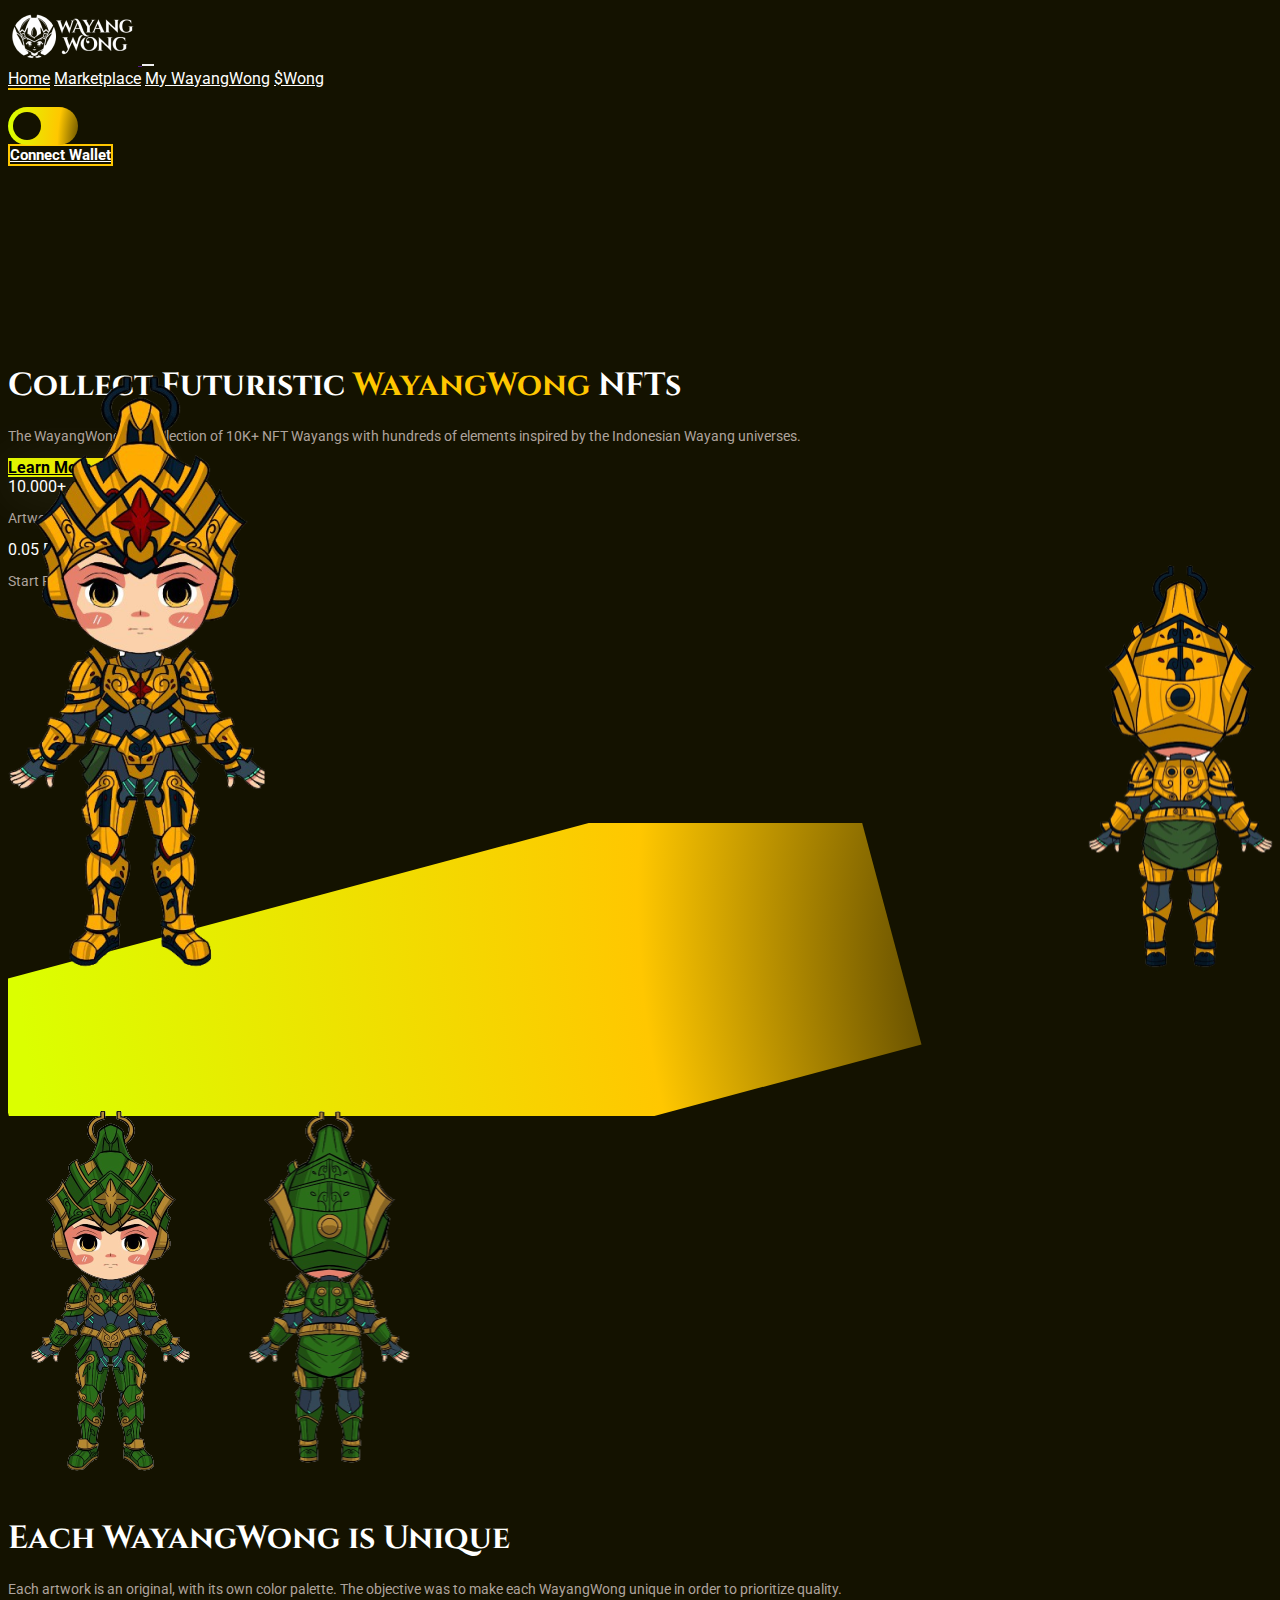
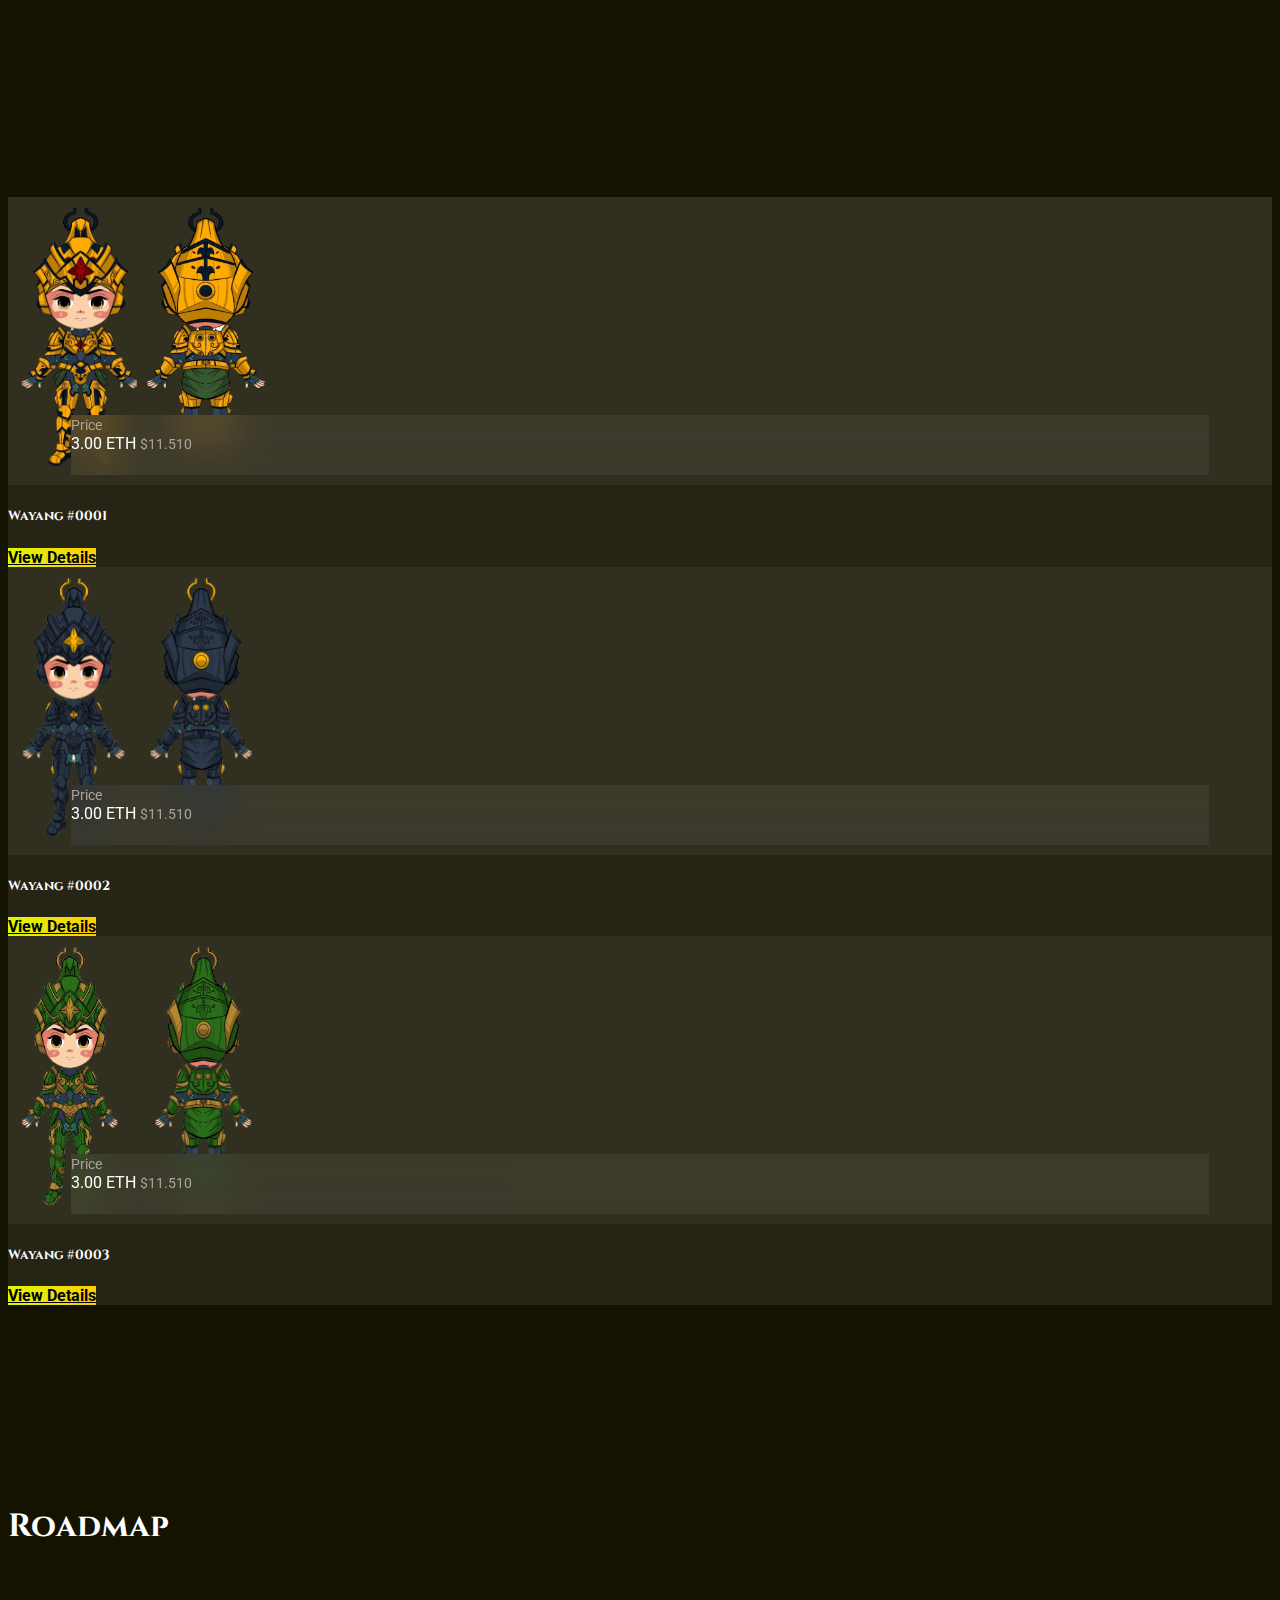
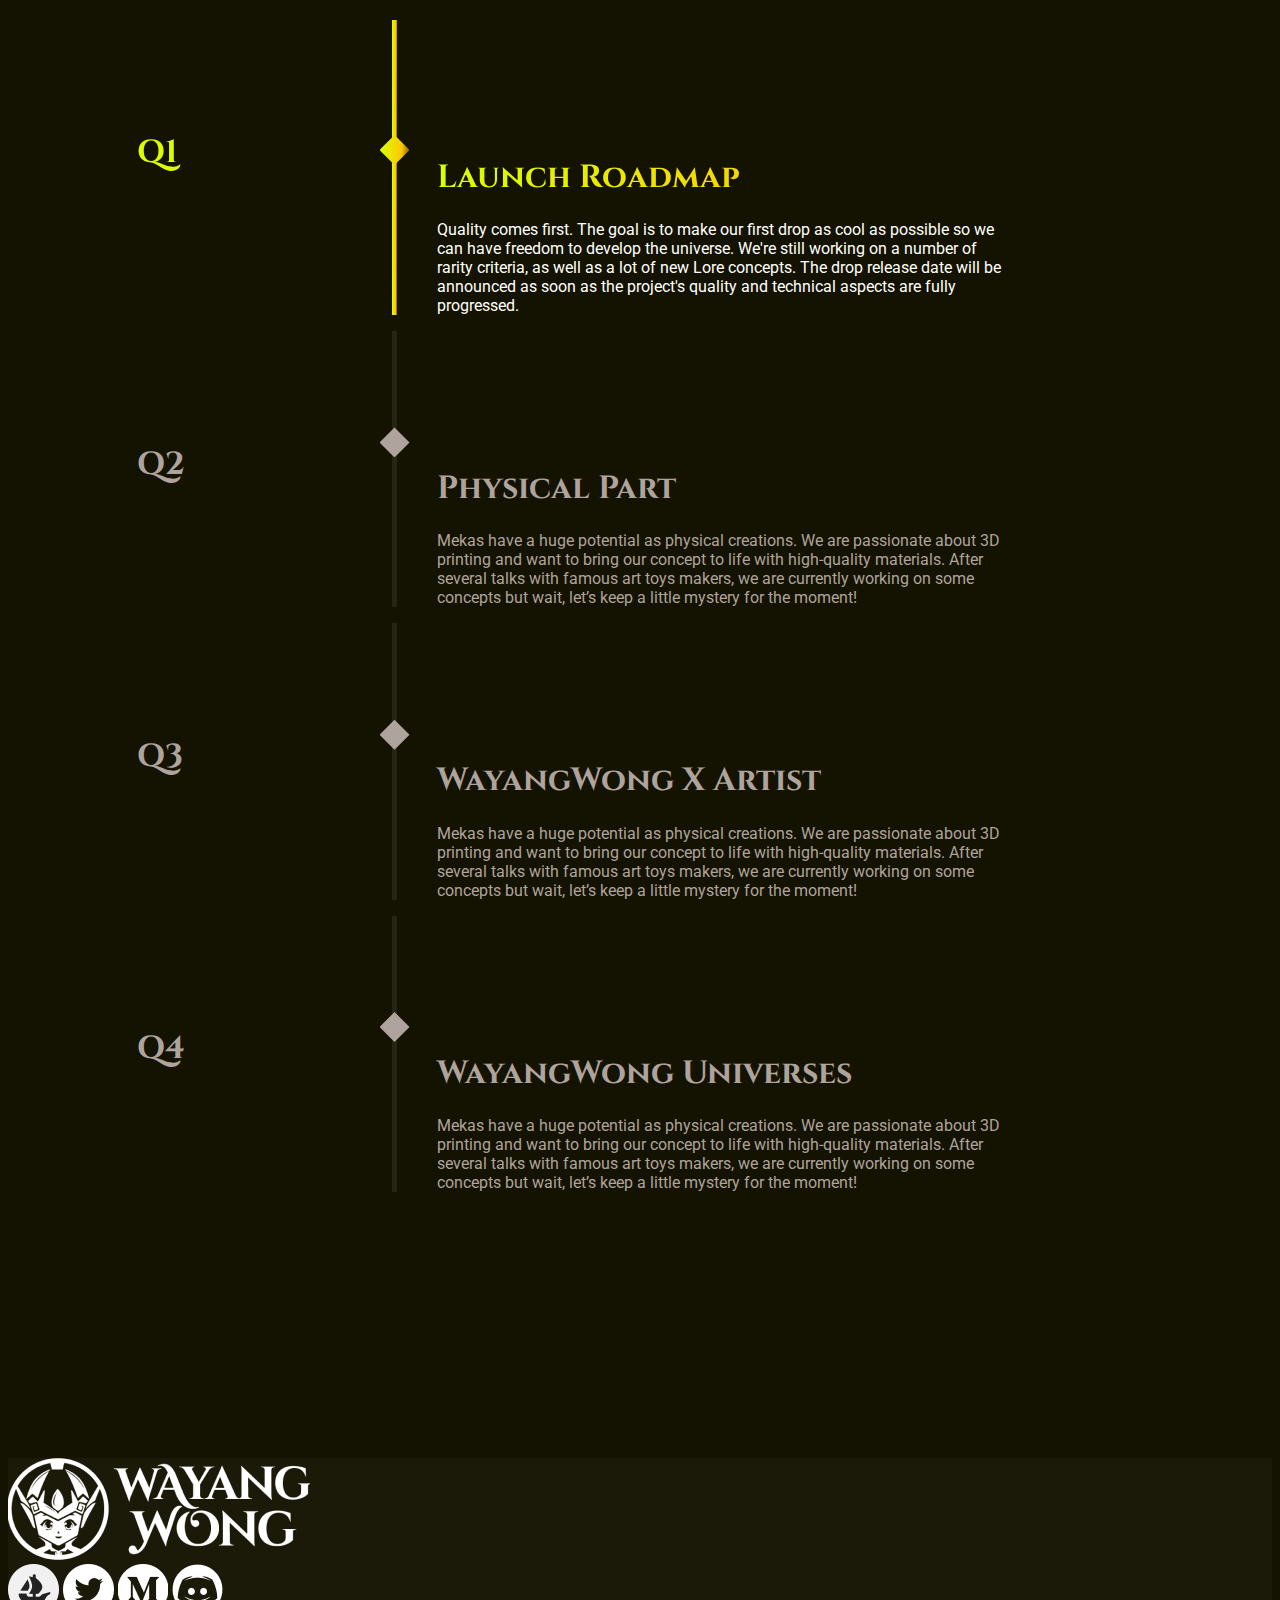
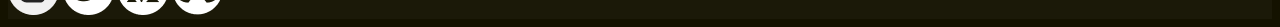
<file: index.html>
<!doctype html>
<html lang="en">
  <head>
    <!-- Required meta tags -->
    <meta charset="utf-8">
    <meta name="viewport" content="width=device-width, initial-scale=1">

    <!-- Bootstrap CSS -->
    <link href="https://cdn.jsdelivr.net/npm/bootstrap@5.1.3/dist/css/bootstrap.min.css" rel="stylesheet" integrity="sha384-1BmE4kWBq78iYhFldvKuhfTAU6auU8tT94WrHftjDbrCEXSU1oBoqyl2QvZ6jIW3" crossorigin="anonymous">

    <!-- JQuery -->
    <script src="https://code.jquery.com/jquery-3.6.0.js" integrity="sha256-H+K7U5CnXl1h5ywQfKtSj8PCmoN9aaq30gDh27Xc0jk=" crossorigin="anonymous"></script>

    <!-- Fonts Cinzel -->
    <link rel="preconnect" href="https://fonts.googleapis.com">
    <link rel="preconnect" href="https://fonts.gstatic.com" crossorigin>
    <link href="https://fonts.googleapis.com/css2?family=Cinzel:wght@400;500;600;700&family=Roboto:wght@300;400;500;700&display=swap" rel="stylesheet">

    <!-- Font awesome -->
    <link rel="stylesheet" href="https://pro.fontawesome.com/releases/v5.10.0/css/all.css" integrity="sha384-AYmEC3Yw5cVb3ZcuHtOA93w35dYTsvhLPVnYs9eStHfGJvOvKxVfELGroGkvsg+p" crossorigin="anonymous"/>


    <!-- My CSS -->
    <link rel="stylesheet" type="text/css" href="css/style.css">

    <title>Wayangwong</title>
  </head>
  <body>

    <!-- Navbar -->
    <nav class="navbar navbar-expand-lg fixed-top">
      <div class="container">
        <a class="navbar-brand" href="">
          <img src="img/logo.png" alt="logo" class="logo-navbar">
        </a>
        <button class="navbar-toggler" type="button" data-bs-toggle="collapse" data-bs-target="#navbarNavAltMarkup" aria-controls="navbarNavAltMarkup" aria-expanded="false" aria-label="Toggle navigation">
          <i class="fa fa-bars"></i>
        </button>
        <div class="collapse navbar-collapse" id="navbarNavAltMarkup">
          <div class="navbar-nav px-lg-4 px-3 me-auto">
            <a class="nav-link mx-lg-3 active" href="index.html">Home</a>
            <a class="nav-link mx-lg-3" href="marketplace.html">Marketplace</a>
            <a class="nav-link mx-lg-3" href="#"><span class="d-xl-inline d-lg-none d-inline">My </span>WayangWong</a>
            <a class="nav-link mx-lg-3" href="">$Wong</a>
          </div>
          <div class="d-flex flex-lg-row flex-column p-3 align-items-lg-center">
            <input type="checkbox" id="switch">
            <label for="switch" id="label-switch"></label>
            <a class="btn btn-navbar ms-lg-5 ms-0 my-4" href="#">Connect Wallet</a>
          </div>
        </div>
      </div>
    </nav>
    <!-- End Navbar -->

    <!-- Header -->
    <div class="container text-theme" style="margin-top: 200px;">
      <div class="row">
        <div class="col-lg-7 col-md-8 col-12">
          <h1 class="display-4 font-cinzel fw-bold">Collect Futuristic <span class="text-custom">WayangWong</span> NFTs</h1>
          <p class="description">The WayangWong is a collection of 10K+ NFT Wayangs with hundreds of elements inspired by the Indonesian Wayang universes.</p>
          <div class="my-5">
            <a class="btn btn-custom shadow-custom py-3 px-4" href="">Learn More About Us <i class="fas fa-long-arrow-alt-right ms-3"></i></a>
            <!-- <a class="btn btn-navbar my-4 d-lg-inline-block d-xl-none d-none py-3 px-4 ms-3" href="">Connect Wallet</a> -->
          </div>
          <div class="row">
            <div class="col-3">
              <span class="text-theme fw-bold fs-4">10.000+</span>
              <p class="description">Artwork</p>
            </div>
            <div class="col-4">
              <span class="text-theme fw-bold fs-4">0.05 ETH</span>
              <p class="description">Start From</p>
            </div>
          </div>
        </div>
        <div class="col-lg-5 d-lg-block d-none position-relative">
          <img src="img/wayang-faceup-yellow.png" class="img-header img-fluid img-faceup">
          <img src="img/wayang-facedown-yellow.png" class="img-header img-fluid img-facedown">
          <div class="bg-canvas">
            <div class="bg-linear"></div>
          </div>
        </div>
      </div>
    </div>
    <!-- End Header -->

    <!-- Section -->
    <div class="container text-theme" style="margin-top: 200px;">
      <div class="row align-items-center">
        <div class="col-lg-6 text-center">
          <img src="img/wayang-faceup-green.png" class="img-section">
          <img src="img/wayang-facedown-green.png" class="img-section">
        </div>
        <div class="col-lg-6 my-lg-0 my-5">
          <h1 class="display-4 font-cinzel fw-bold">Each WayangWong is Unique</h1>
          <p class="description">Each artwork is an original, with its own color palette. The objective was to make each WayangWong unique in order to prioritize quality.</p>
        </div>
      </div>
    </div>
    <!-- End Section -->

    <!-- Card -->
    <div class="container text-theme" style="margin-top: 200px">
      <div class="row">
        <div class="col-xl-4 col-md-6 col-12 my-xl-0 my-3">
          <div class="card p-4">
            <div class="card-image text-center">
              <img src="img/wayang-faceup-yellow.png" class="img-fluid">
              <img src="img/wayang-facedown-yellow.png" class="img-fluid">
              <div class="card-desc text-start py-2 px-3">
                <span class="description">Price</span><br/>
                <span class="fw-bold">3.00 ETH</span>&nbsp;<span class="description ms-2">$11.510</span>
              </div>
            </div>
            <h5 class="fs-4 font-cinzel my-3">Wayang #0001</h5>
            <a href="#" class="btn btn-custom w-100 py-3">View Details <i class="fas fa-long-arrow-alt-right ms-3"></i></a>
          </div>
        </div>
        <div class="col-xl-4 col-md-6 col-12 my-xl-0 my-3">
          <div class="card p-4">
            <div class="card-image text-center">
              <img src="img/wayang-faceup-blue.png" class="img-fluid">
              <img src="img/wayang-facedown-blue.png" class="img-fluid">
              <div class="card-desc text-start py-2 px-3">
                <span class="description">Price</span><br/>
                <span class="fw-bold">3.00 ETH</span>&nbsp;<span class="description ms-2">$11.510</span>
              </div>
            </div>
            <h5 class="fs-4 font-cinzel my-3">Wayang #0002</h5>
            <a href="#" class="btn btn-custom w-100 py-3">View Details <i class="fas fa-long-arrow-alt-right ms-3"></i></a>
          </div>
        </div>
        <div class="col-xl-4 col-md-6 col-12 my-xl-0 my-3">
          <div class="card p-4">
            <div class="card-image text-center">
              <img src="img/wayang-faceup-green.png" class="img-fluid">
              <img src="img/wayang-facedown-green.png" class="img-fluid">
              <div class="card-desc text-start py-2 px-3">
                <span class="description">Price</span><br/>
                <span class="fw-bold">3.00 ETH</span>&nbsp;<span class="description ms-2">$11.510</span>
              </div>
            </div>
            <h5 class="fs-4 font-cinzel my-3">Wayang #0003</h5>
            <a href="#" class="btn btn-custom w-100 py-3">View Details <i class="fas fa-long-arrow-alt-right ms-3"></i></a>
          </div>
        </div>
      </div>
    </div>
    <!-- End Card -->

    <!-- Roadmap -->
    <section class="timeline container" style="margin-top: 200px;">
      <div class="text-center">
        <h1 class="display-4 font-cinzel text-theme fw-bold">Roadmap</h1>
      </div>
      <ul>
        <li class="in-view">
          <div class="timeline-desc">
            <h1 class="display-5 font-cinzel timeline-title fw-bold">Q1</h1>
            <h1 class="display-5 font-cinzel mb-3 fw-bold">Launch Roadmap</h1>
            <p>Quality comes first. The goal is to make our first drop as cool as possible so we can have freedom to develop the universe. We're still working on a number of rarity criteria, as well as a lot of new Lore concepts. The drop release date will be announced as soon as the project's quality and technical aspects are fully progressed.</p>
          </div>
        </li>
        <li>
          <div class="timeline-desc">
            <h1 class="display-5 font-cinzel timeline-title fw-bold">Q2</h1>
            <h1 class="display-5 font-cinzel mb-3 fw-bold">Physical Part</h1>
            <p>Mekas have a huge potential as physical creations. We are passionate about 3D printing and want to bring our concept to life with high-quality materials. After several talks with famous art toys makers, we are currently working on some concepts but wait, let’s keep a little mystery for the moment!</p>
          </div>
        </li>
        <li>
          <div class="timeline-desc">
            <h1 class="display-5 font-cinzel timeline-title fw-bold">Q3</h1>
            <h1 class="display-5 font-cinzel mb-3 fw-bold">WayangWong X Artist</h1>
            <p>Mekas have a huge potential as physical creations. We are passionate about 3D printing and want to bring our concept to life with high-quality materials. After several talks with famous art toys makers, we are currently working on some concepts but wait, let’s keep a little mystery for the moment!</p>
          </div>
        </li>
        <li>
          <div class="timeline-desc">
            <h1 class="display-5 font-cinzel timeline-title fw-bold">Q4</h1>
            <h1 class="display-5 font-cinzel mb-3 fw-bold">WayangWong Universes</h1>
            <p>Mekas have a huge potential as physical creations. We are passionate about 3D printing and want to bring our concept to life with high-quality materials. After several talks with famous art toys makers, we are currently working on some concepts but wait, let’s keep a little mystery for the moment!</p>
          </div>
        </li>
      </ul>
    </section>

    <!-- End Roadmap -->

    <!-- Footer -->
    <div class="footer p-5" style="margin-top: 200px;">
      <div class="container">
        <div class="row align-items-center">
          <div class="col-lg-6 text-center">
            <img src="img/logo-footer.png" alt="logo" class="img-fluid logo-footer">
          </div>
          <div class="col-lg-6">
            <div class="d-flex justify-content-center mt-lg-0 mt-5" id="icon">
              <img src="img/ship-light.png" class="me-4 img-fluid ship">
              <img src="img/twitter-light.png" class="me-4 img-fluid twitter">
              <img src="img/medium-light.png" class="me-4 img-fluid medium">
              <img src="img/discord-light.png" class="me-4 img-fluid discord">
            </div>
          </div>
        </div>
      </div>
    </div>
    <!-- End Footer -->

    <!-- Option 1: Bootstrap Bundle with Popper -->
    <script src="https://cdn.jsdelivr.net/npm/bootstrap@5.1.3/dist/js/bootstrap.bundle.min.js" integrity="sha384-ka7Sk0Gln4gmtz2MlQnikT1wXgYsOg+OMhuP+IlRH9sENBO0LRn5q+8nbTov4+1p" crossorigin="anonymous"></script>

    <!-- My Js -->
    <script type="text/javascript" src="js/script.js"></script>

  </body>
</html>
</file>
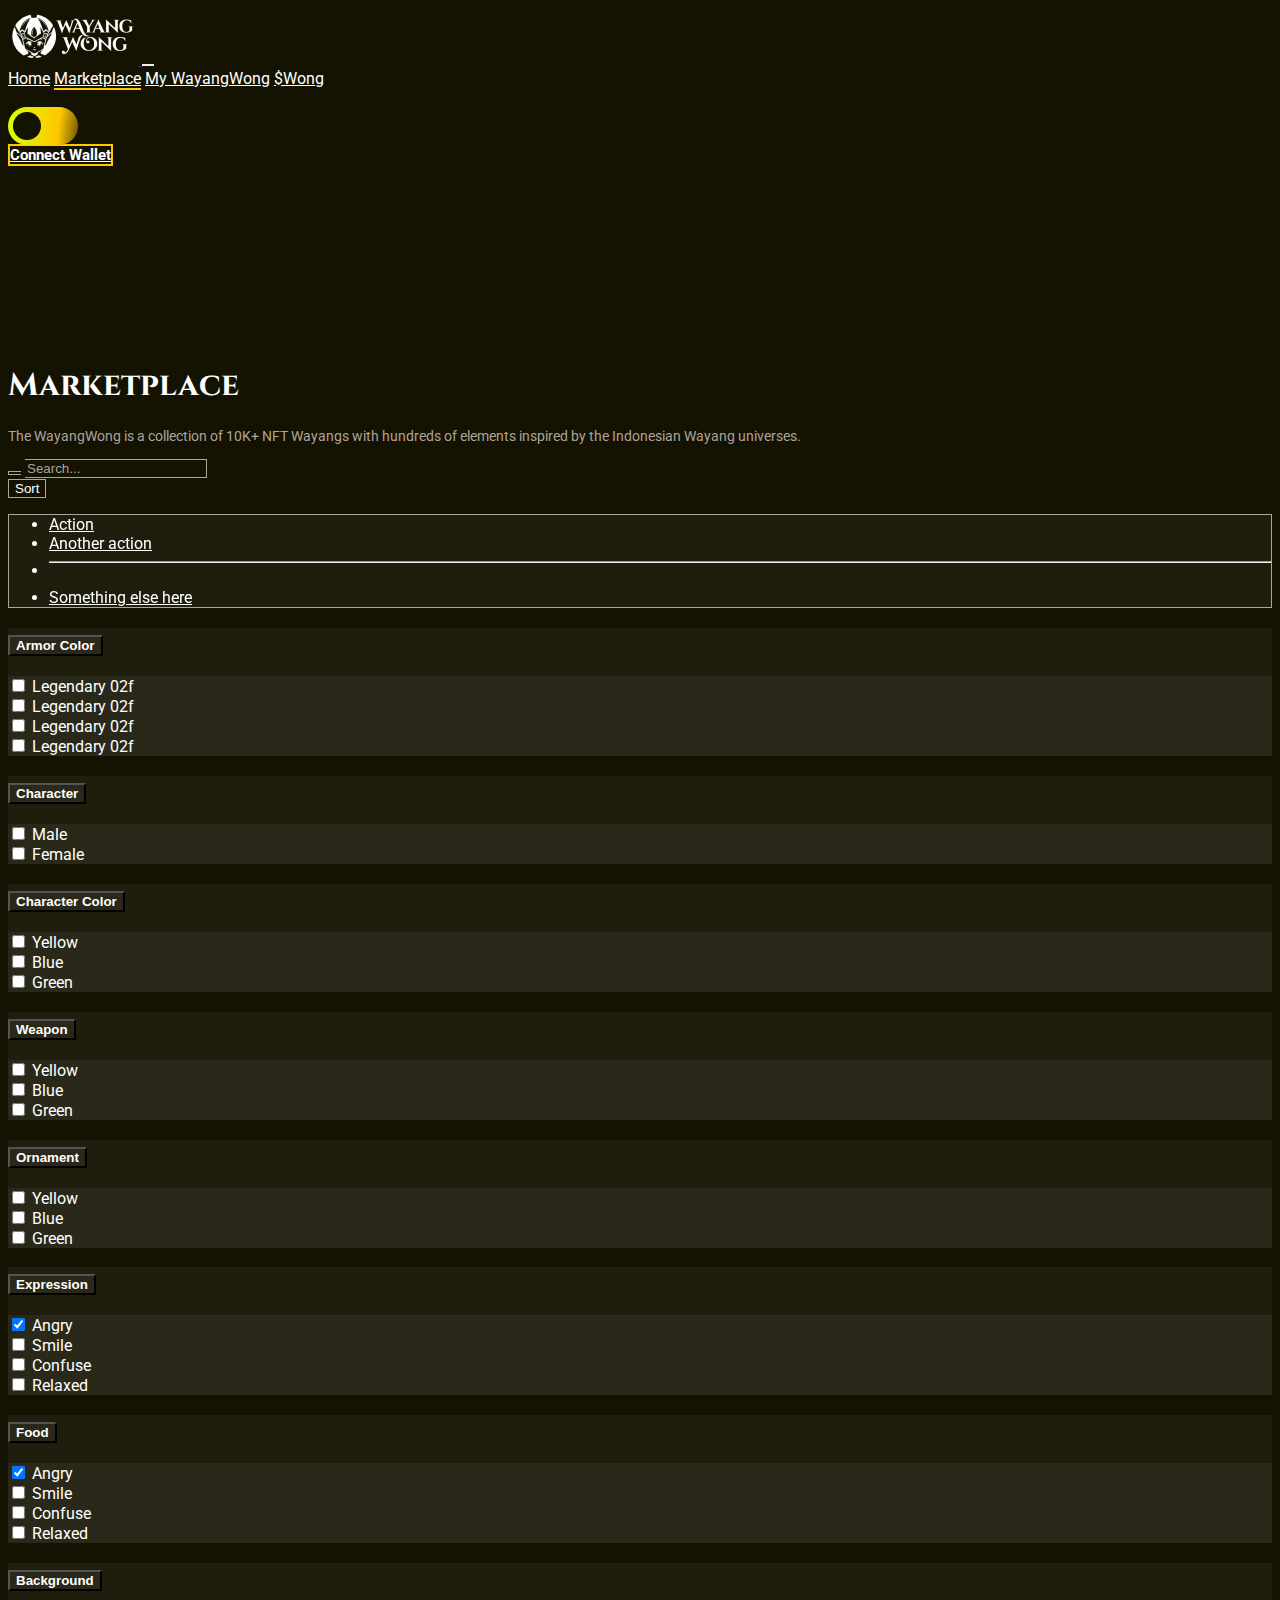
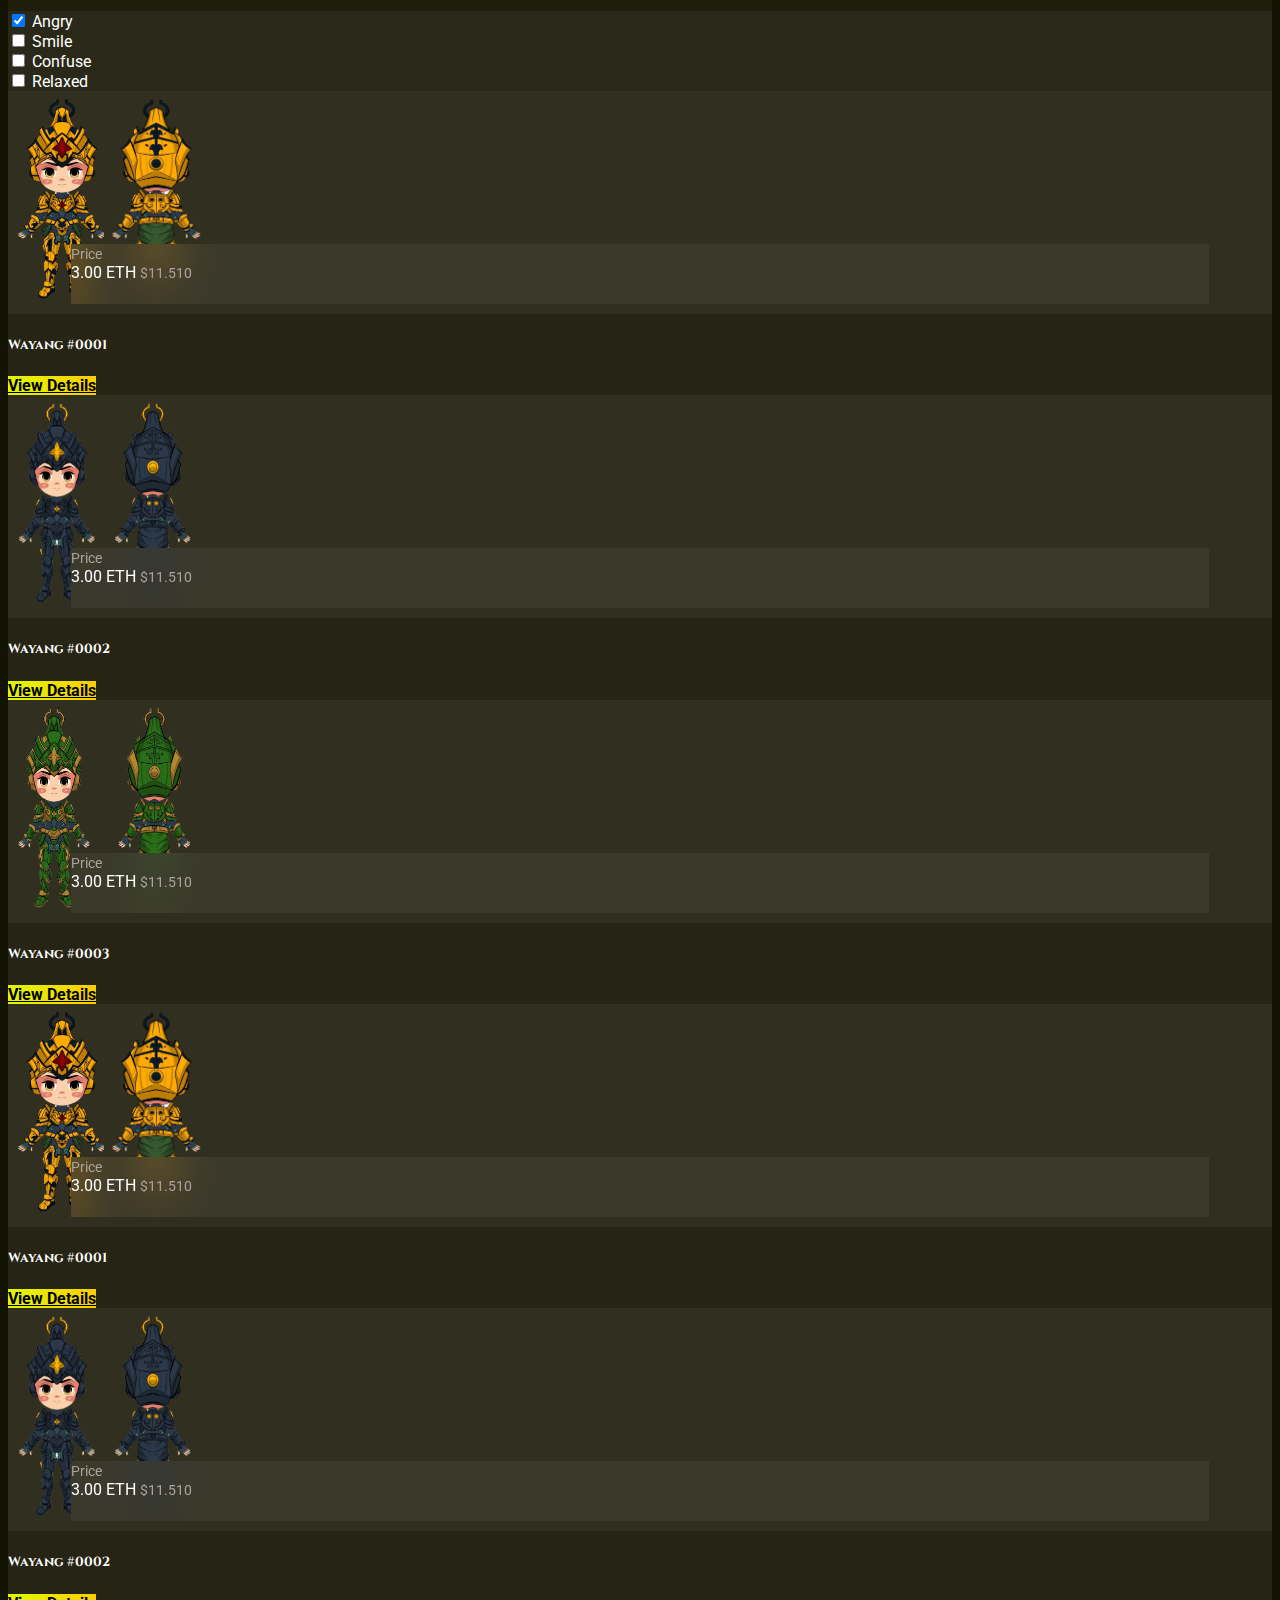
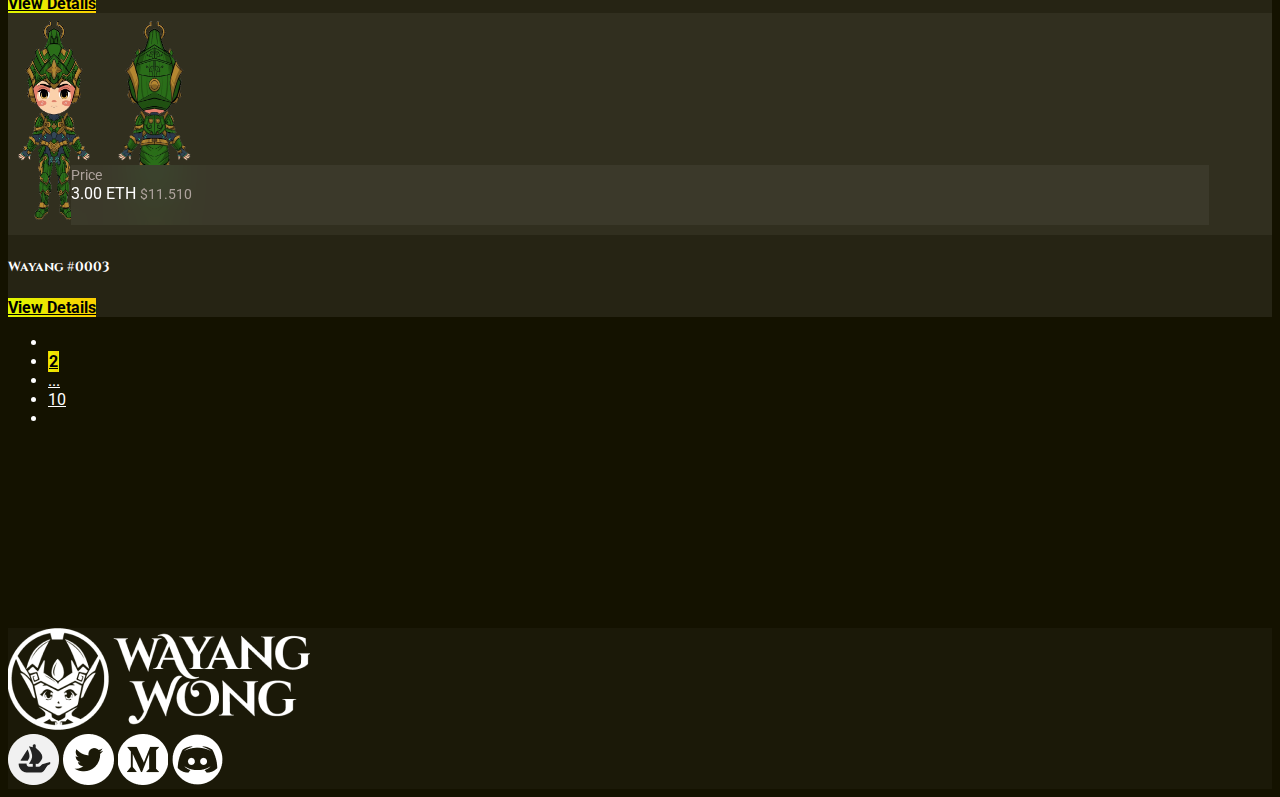
<file: marketplace.html>
<!doctype html>
<html lang="en">
  <head>
    <!-- Required meta tags -->
    <meta charset="utf-8">
    <meta name="viewport" content="width=device-width, initial-scale=1">

    <!-- Bootstrap CSS -->
    <link href="https://cdn.jsdelivr.net/npm/bootstrap@5.1.3/dist/css/bootstrap.min.css" rel="stylesheet" integrity="sha384-1BmE4kWBq78iYhFldvKuhfTAU6auU8tT94WrHftjDbrCEXSU1oBoqyl2QvZ6jIW3" crossorigin="anonymous">

    <!-- JQuery -->
    <script src="https://code.jquery.com/jquery-3.6.0.js" integrity="sha256-H+K7U5CnXl1h5ywQfKtSj8PCmoN9aaq30gDh27Xc0jk=" crossorigin="anonymous"></script>

    <!-- Fonts Cinzel -->
    <link rel="preconnect" href="https://fonts.googleapis.com">
    <link rel="preconnect" href="https://fonts.gstatic.com" crossorigin>
    <link href="https://fonts.googleapis.com/css2?family=Cinzel:wght@400;500;600;700&family=Roboto:wght@300;400;500;700&display=swap" rel="stylesheet">

    <!-- Font awesome -->
    <link rel="stylesheet" href="https://pro.fontawesome.com/releases/v5.10.0/css/all.css" integrity="sha384-AYmEC3Yw5cVb3ZcuHtOA93w35dYTsvhLPVnYs9eStHfGJvOvKxVfELGroGkvsg+p" crossorigin="anonymous"/>


    <!-- My CSS -->
    <link rel="stylesheet" type="text/css" href="css/style.css">

    <title>Wayangwong</title>
  </head>
  <body>

    <!-- Navbar -->
    <nav class="navbar navbar-expand-lg fixed-top">
      <div class="container">
        <a class="navbar-brand" href="">
          <img src="img/logo.png" alt="logo" class="logo-navbar">
        </a>
        <button class="navbar-toggler" type="button" data-bs-toggle="collapse" data-bs-target="#navbarNavAltMarkup" aria-controls="navbarNavAltMarkup" aria-expanded="false" aria-label="Toggle navigation">
          <i class="fa fa-bars"></i>
        </button>
        <div class="collapse navbar-collapse" id="navbarNavAltMarkup">
          <div class="navbar-nav px-lg-4 px-3 me-auto">
            <a class="nav-link mx-lg-3" href="index.html">Home</a>
            <a class="nav-link mx-lg-3 active" href="marketplace.html">Marketplace</a>
            <a class="nav-link mx-lg-3" href="#"><span class="d-xl-inline d-lg-none d-inline">My </span>WayangWong</a>
            <a class="nav-link mx-lg-3" href="#">$Wong</a>
          </div>
          <div class="d-flex flex-lg-row flex-column p-3 align-items-lg-center">
            <input type="checkbox" id="switch">
            <label for="switch" id="label-switch"></label>
            <a class="btn btn-navbar ms-lg-5 ms-0 my-4" href="#">Connect Wallet</a>
          </div>
        </div>
      </div>
    </nav>
    <!-- End Navbar -->

    <!-- Header -->
    <div class="container text-theme" style="margin-top: 200px;">
      <div class="row">
        <div class="col-lg-7 col-md-8 col-12">
          <h1 class="display-4 font-cinzel fw-bold">Marketplace</h1>
          <p class="description">The WayangWong is a collection of 10K+ NFT Wayangs with hundreds of elements inspired by the Indonesian Wayang universes.</p>
        </div>
      </div>
    </div>
    <!-- End Header -->

    <!-- Card -->
    <div id="card-marketplace" class="container text-theme my-5 py-5">
      <div class="row">
        <div class="d-flex">
          <div class="justify-content-end input-group mb-3" id="search">
            <button class="py-2 px-3" type="submit"><i class="fas fa-search"></i></button>
            <input type="text" class="form-control" placeholder="Search..." style="max-width: 200px;">
          </div>
          <div class="dropdown" id="sort">
            <button class="btn py-2 px-3 ms-3 dropdown-toggle" type="button" id="dropdownMenuButton1" data-bs-toggle="dropdown">
              Sort
            </button>
            <ul class="dropdown-menu" aria-labelledby="dropdownMenuButton1">
              <li><a class="dropdown-item" href="#">Action</a></li>
              <li><a class="dropdown-item" href="#">Another action</a></li>
              <li><hr class="dropdown-divider"></li>
              <li><a class="dropdown-item" href="#">Something else here</a></li>
            </ul>
          </div>
        </div>
        <!-- Accordion -->
        <div class="col-xl-3 mb-xl-0 mb-4">
          <div class="accordion" id="filter">
            <div class="accordion-item">
              <h2 class="accordion-header" id="panelsStayOpen-headingOne">
                <button class="accordion-button" type="button" data-bs-toggle="collapse" data-bs-target="#panelsStayOpen-collapseOne" aria-expanded="true" aria-controls="panelsStayOpen-collapseOne">
                  Armor Color
                </button>
              </h2>
              <div id="panelsStayOpen-collapseOne" class="accordion-collapse collapse show" aria-labelledby="panelsStayOpen-headingOne">
                <div class="accordion-body">
                  <div class="form-check mb-2">
                    <input class="form-check-input" type="checkbox" value="">
                    <label class="form-check-label ms-2">
                      Legendary 02f
                    </label>
                  </div>
                  <div class="form-check mb-2">
                    <input class="form-check-input" type="checkbox" value="">
                    <label class="form-check-label ms-2" for="flexCheckChecked">
                      Legendary 02f
                    </label>
                  </div>
                  <div class="form-check mb-2">
                    <input class="form-check-input" type="checkbox" value="">
                    <label class="form-check-label ms-2">
                      Legendary 02f
                    </label>
                  </div>
                  <div class="form-check mb-2">
                    <input class="form-check-input" type="checkbox" value="">
                    <label class="form-check-label ms-2" for="flexCheckChecked">
                      Legendary 02f
                    </label>
                  </div>
                </div>
              </div>
            </div>
            <div class="accordion-item">
              <h2 class="accordion-header" id="panelsStayOpen-headingTwo">
                <button class="accordion-button" type="button" data-bs-toggle="collapse" data-bs-target="#panelsStayOpen-collapseTwo" aria-expanded="false" aria-controls="panelsStayOpen-collapseTwo">
                  Character
                </button>
              </h2>
              <div id="panelsStayOpen-collapseTwo" class="accordion-collapse collapse show" aria-labelledby="panelsStayOpen-headingTwo">
                <div class="accordion-body">
                  <div class="form-check mb-2">
                    <input class="form-check-input" type="checkbox" value="">
                    <label class="form-check-label ms-2">
                      Male
                    </label>
                  </div>
                  <div class="form-check mb-2">
                    <input class="form-check-input" type="checkbox" value="">
                    <label class="form-check-label ms-2" for="flexCheckChecked">
                      Female
                    </label>
                  </div>
                </div>
              </div>
            </div>
            <div class="accordion-item">
              <h2 class="accordion-header" id="panelsStayOpen-headingThree">
                <button class="accordion-button collapsed" type="button" data-bs-toggle="collapse" data-bs-target="#panelsStayOpen-collapseThree" aria-expanded="false" aria-controls="panelsStayOpen-collapseThree">
                  Character Color
                </button>
              </h2>
              <div id="panelsStayOpen-collapseThree" class="accordion-collapse collapse" aria-labelledby="panelsStayOpen-headingThree">
                <div class="accordion-body">
                  <div class="form-check mb-2">
                    <input class="form-check-input" type="checkbox" value="">
                    <label class="form-check-label ms-2">
                      Yellow
                    </label>
                  </div>
                  <div class="form-check mb-2">
                    <input class="form-check-input" type="checkbox" value="">
                    <label class="form-check-label ms-2" for="flexCheckChecked">
                      Blue
                    </label>
                  </div>
                  <div class="form-check mb-2">
                    <input class="form-check-input" type="checkbox" value="">
                    <label class="form-check-label ms-2" for="flexCheckChecked">
                      Green
                    </label>
                  </div>
                </div>
              </div>
            </div>
            <div class="accordion-item">
              <h2 class="accordion-header" id="panelsStayOpen-headingFour">
                <button class="accordion-button collapsed" type="button" data-bs-toggle="collapse" data-bs-target="#panelsStayOpen-collapseFour" aria-expanded="false" aria-controls="panelsStayOpen-collapseFour">
                  Weapon
                </button>
              </h2>
              <div id="panelsStayOpen-collapseFour" class="accordion-collapse collapse" aria-labelledby="panelsStayOpen-headingFour">
                <div class="accordion-body">
                  <div class="form-check mb-2">
                    <input class="form-check-input" type="checkbox" value="">
                    <label class="form-check-label ms-2">
                      Yellow
                    </label>
                  </div>
                  <div class="form-check mb-2">
                    <input class="form-check-input" type="checkbox" value="">
                    <label class="form-check-label ms-2" for="flexCheckChecked">
                      Blue
                    </label>
                  </div>
                  <div class="form-check mb-2">
                    <input class="form-check-input" type="checkbox" value="">
                    <label class="form-check-label ms-2" for="flexCheckChecked">
                      Green
                    </label>
                  </div>
                </div>
              </div>
            </div>
            <div class="accordion-item">
              <h2 class="accordion-header" id="panelsStayOpen-headingFive">
                <button class="accordion-button collapsed" type="button" data-bs-toggle="collapse" data-bs-target="#panelsStayOpen-collapseFive" aria-expanded="false" aria-controls="panelsStayOpen-collapseFive">
                  Ornament
                </button>
              </h2>
              <div id="panelsStayOpen-collapseFive" class="accordion-collapse collapse" aria-labelledby="panelsStayOpen-headingFive">
                <div class="accordion-body">
                  <div class="form-check mb-2">
                    <input class="form-check-input" type="checkbox" value="">
                    <label class="form-check-label ms-2">
                      Yellow
                    </label>
                  </div>
                  <div class="form-check mb-2">
                    <input class="form-check-input" type="checkbox" value="">
                    <label class="form-check-label ms-2" for="flexCheckChecked">
                      Blue
                    </label>
                  </div>
                  <div class="form-check mb-2">
                    <input class="form-check-input" type="checkbox" value="">
                    <label class="form-check-label ms-2" for="flexCheckChecked">
                      Green
                    </label>
                  </div>
                </div>
              </div>
            </div>
            <div class="accordion-item">
              <h2 class="accordion-header" id="panelsStayOpen-headingSix">
                <button class="accordion-button" type="button" data-bs-toggle="collapse" data-bs-target="#panelsStayOpen-collapseSix" aria-expanded="false" aria-controls="panelsStayOpen-collapseSix">
                  Expression
                </button>
              </h2>
              <div id="panelsStayOpen-collapseSix" class="accordion-collapse collapse show" aria-labelledby="panelsStayOpen-headingSix">
                <div class="accordion-body">
                  <div class="form-check mb-2">
                    <input class="form-check-input" type="checkbox" value="" checked>
                    <label class="form-check-label ms-2">
                      Angry
                    </label>
                  </div>
                  <div class="form-check mb-2">
                    <input class="form-check-input" type="checkbox" value="">
                    <label class="form-check-label ms-2" for="flexCheckChecked">
                      Smile
                    </label>
                  </div>
                  <div class="form-check mb-2">
                    <input class="form-check-input" type="checkbox" value="">
                    <label class="form-check-label ms-2" for="flexCheckChecked">
                      Confuse
                    </label>
                  </div>
                  <div class="form-check mb-2">
                    <input class="form-check-input" type="checkbox" value="">
                    <label class="form-check-label ms-2" for="flexCheckChecked">
                      Relaxed
                    </label>
                  </div>
                </div>
              </div>
            </div>
            <div class="accordion-item">
              <h2 class="accordion-header" id="panelsStayOpen-headingSeven">
                <button class="accordion-button collapsed" type="button" data-bs-toggle="collapse" data-bs-target="#panelsStayOpen-collapseSeven" aria-expanded="false" aria-controls="panelsStayOpen-collapseSeven">
                  Food
                </button>
              </h2>
              <div id="panelsStayOpen-collapseSeven" class="accordion-collapse collapse" aria-labelledby="panelsStayOpen-headingSeven">
                <div class="accordion-body">
                  <div class="form-check mb-2">
                    <input class="form-check-input" type="checkbox" value="" checked>
                    <label class="form-check-label ms-2">
                      Angry
                    </label>
                  </div>
                  <div class="form-check mb-2">
                    <input class="form-check-input" type="checkbox" value="">
                    <label class="form-check-label ms-2" for="flexCheckChecked">
                      Smile
                    </label>
                  </div>
                  <div class="form-check mb-2">
                    <input class="form-check-input" type="checkbox" value="">
                    <label class="form-check-label ms-2" for="flexCheckChecked">
                      Confuse
                    </label>
                  </div>
                  <div class="form-check mb-2">
                    <input class="form-check-input" type="checkbox" value="">
                    <label class="form-check-label ms-2" for="flexCheckChecked">
                      Relaxed
                    </label>
                  </div>
                </div>
              </div>
            </div>
            <div class="accordion-item">
              <h2 class="accordion-header" id="panelsStayOpen-headingEight">
                <button class="accordion-button collapsed" type="button" data-bs-toggle="collapse" data-bs-target="#panelsStayOpen-collapseEight" aria-expanded="false" aria-controls="panelsStayOpen-collapseEight">
                  Background
                </button>
              </h2>
              <div id="panelsStayOpen-collapseEight" class="accordion-collapse collapse" aria-labelledby="panelsStayOpen-headingEight">
                <div class="accordion-body">
                  <div class="form-check mb-2">
                    <input class="form-check-input" type="checkbox" value="" checked>
                    <label class="form-check-label ms-2">
                      Angry
                    </label>
                  </div>
                  <div class="form-check mb-2">
                    <input class="form-check-input" type="checkbox" value="">
                    <label class="form-check-label ms-2" for="flexCheckChecked">
                      Smile
                    </label>
                  </div>
                  <div class="form-check mb-2">
                    <input class="form-check-input" type="checkbox" value="">
                    <label class="form-check-label ms-2" for="flexCheckChecked">
                      Confuse
                    </label>
                  </div>
                  <div class="form-check mb-2">
                    <input class="form-check-input" type="checkbox" value="">
                    <label class="form-check-label ms-2" for="flexCheckChecked">
                      Relaxed
                    </label>
                  </div>
                </div>
              </div>
            </div>
          </div>
        </div>
        <!-- End Accordion -->
        <div class="col-xl-9">
          <div class="row">
            <div class="col-xl-4 col-md-6 col-12 mb-3">
              <div class="card p-4">
                <div class="card-image text-center">
                  <img src="img/wayang-faceup-yellow.png">
                  <img src="img/wayang-facedown-yellow.png">
                  <div class="card-desc text-start py-2 px-3">
                    <span class="description">Price</span><br/>
                    <span class="fw-bold">3.00 ETH</span>&nbsp;<span class="description ms-2">$11.510</span>
                  </div>
                </div>
                <h5 class="fs-4 font-cinzel my-3">Wayang #0001</h5>
                <a href="#" class="btn btn-custom w-100 py-3">View Details <i class="fas fa-long-arrow-alt-right ms-3"></i></a>
              </div>
            </div>
            <div class="col-xl-4 col-md-6 col-12 mb-3">
              <div class="card p-4">
                <div class="card-image text-center">
                  <img src="img/wayang-faceup-blue.png">
                  <img src="img/wayang-facedown-blue.png">
                  <div class="card-desc text-start py-2 px-3">
                    <span class="description">Price</span><br/>
                    <span class="fw-bold">3.00 ETH</span>&nbsp;<span class="description ms-2">$11.510</span>
                  </div>
                </div>
                <h5 class="fs-4 font-cinzel my-3">Wayang #0002</h5>
                <a href="#" class="btn btn-custom w-100 py-3">View Details <i class="fas fa-long-arrow-alt-right ms-3"></i></a>
              </div>
            </div>
            <div class="col-xl-4 col-md-6 col-12 mb-3">
              <div class="card p-4">
                <div class="card-image text-center">
                  <img src="img/wayang-faceup-green.png">
                  <img src="img/wayang-facedown-green.png">
                  <div class="card-desc text-start py-2 px-3">
                    <span class="description">Price</span><br/>
                    <span class="fw-bold">3.00 ETH</span>&nbsp;<span class="description ms-2">$11.510</span>
                  </div>
                </div>
                <h5 class="fs-4 font-cinzel my-3">Wayang #0003</h5>
                <a href="#" class="btn btn-custom w-100 py-3">View Details <i class="fas fa-long-arrow-alt-right ms-3"></i></a>
              </div>
            </div>
            <div class="col-xl-4 col-md-6 col-12 mb-3">
              <div class="card p-4">
                <div class="card-image text-center">
                  <img src="img/wayang-faceup-yellow.png">
                  <img src="img/wayang-facedown-yellow.png">
                  <div class="card-desc text-start py-2 px-3">
                    <span class="description">Price</span><br/>
                    <span class="fw-bold">3.00 ETH</span>&nbsp;<span class="description ms-2">$11.510</span>
                  </div>
                </div>
                <h5 class="fs-4 font-cinzel my-3">Wayang #0001</h5>
                <a href="#" class="btn btn-custom w-100 py-3">View Details <i class="fas fa-long-arrow-alt-right ms-3"></i></a>
              </div>
            </div>
            <div class="col-xl-4 col-md-6 col-12 mb-3">
              <div class="card p-4">
                <div class="card-image text-center">
                  <img src="img/wayang-faceup-blue.png">
                  <img src="img/wayang-facedown-blue.png">
                  <div class="card-desc text-start py-2 px-3">
                    <span class="description">Price</span><br/>
                    <span class="fw-bold">3.00 ETH</span>&nbsp;<span class="description ms-2">$11.510</span>
                  </div>
                </div>
                <h5 class="fs-4 font-cinzel my-3">Wayang #0002</h5>
                <a href="#" class="btn btn-custom w-100 py-3">View Details <i class="fas fa-long-arrow-alt-right ms-3"></i></a>
              </div>
            </div>
            <div class="col-xl-4 col-md-6 col-12 mb-3">
              <div class="card p-4">
                <div class="card-image text-center">
                  <img src="img/wayang-faceup-green.png">
                  <img src="img/wayang-facedown-green.png">
                  <div class="card-desc text-start py-2 px-3">
                    <span class="description">Price</span><br/>
                    <span class="fw-bold">3.00 ETH</span>&nbsp;<span class="description ms-2">$11.510</span>
                  </div>
                </div>
                <h5 class="fs-4 font-cinzel my-3">Wayang #0003</h5>
                <a href="#" class="btn btn-custom w-100 py-3">View Details <i class="fas fa-long-arrow-alt-right ms-3"></i></a>
              </div>
            </div>
          </div>
          <div class="row">
            <div class="col-12">
              <nav aria-label="Page navigation example">
                <ul class="pagination justify-content-end">
                  <li class="page-item mx-1">
                    <a class="page-link" href="#" aria-label="Previous">
                      <span aria-hidden="true"><i class="fas fa-long-arrow-alt-left"></i></span>
                    </a>
                  </li>
                  <li class="page-item mx-1 active"><a class="page-link" href="#">2</a></li>
                  <li class="page-item mx-1"><a class="page-link" href="#">...</a></li>
                  <li class="page-item mx-1"><a class="page-link" href="#">10</a></li>
                  <li class="page-item mx-1">
                    <a class="page-link" href="#" aria-label="Next">
                      <span aria-hidden="true"><i class="fas fa-long-arrow-alt-right"></i></span>
                    </a>
                  </li>
                </ul>
              </nav>
            </div>
          </div>
        </div>
      </div>
    </div>
    <!-- End Card -->

    <!-- Footer -->
    <div class="footer p-5" style="margin-top: 200px;">
      <div class="container">
        <div class="row align-items-center">
          <div class="col-lg-6 text-center">
            <img src="img/logo-footer.png" alt="logo" class="img-fluid logo-footer">
          </div>
          <div class="col-lg-6">
            <div class="d-flex justify-content-center mt-lg-0 mt-5" id="icon">
              <img src="img/ship-light.png" class="me-4 img-fluid ship">
              <img src="img/twitter-light.png" class="me-4 img-fluid twitter">
              <img src="img/medium-light.png" class="me-4 img-fluid medium">
              <img src="img/discord-light.png" class="me-4 img-fluid discord">
            </div>
          </div>
        </div>
      </div>
    </div>
    <!-- End Footer -->

    <!-- Option 1: Bootstrap Bundle with Popper -->
    <script src="https://cdn.jsdelivr.net/npm/bootstrap@5.1.3/dist/js/bootstrap.bundle.min.js" integrity="sha384-ka7Sk0Gln4gmtz2MlQnikT1wXgYsOg+OMhuP+IlRH9sENBO0LRn5q+8nbTov4+1p" crossorigin="anonymous"></script>

    <!-- My Js -->
    <script type="text/javascript" src="js/script.js"></script>

  </body>
</html>
</file>
<file: css/style.css>
:root {
	--bg-color: #141200;
	--bg-color-transparent: rgba(20, 18, 0, 0.8);
	--primary-color: #000000;
	--secondary-color: #FFC700;
	--third-color: #DBFF00;
	--text-color: #ffffff;
	--border-color: #FFC700;
	--flat-color: #AEA39D;
	--btn-color: linear-gradient(88.26deg, #DBFF00 -14.96%, #FFC700 115.7%);
	--bg-linear: radial-gradient(119.6% 524.57% at 121.71% 109.56%, #000000 0%, #FFC700 42.98%, #DBFF00 100%);
	--flat-transparent-color-1: rgba(255, 255, 255, 0.08);
	--flat-transparent-color-2: rgba(255, 255, 255, 0.05);
	--flat-transparent-color-3: rgba(255, 255, 255, 0.05);
	--footer-color: rgba(255, 255, 255, 0.03);
}

.light-mode {
	--bg-color: #FAF6F1;
	--bg-color-transparent: rgba(250, 246, 241, 0.8);
	--primary-color: #ffffff;
	--secondary-color: #FFC700;
	--third-color: #DBFF00;
	--text-color: #000000;
	--border-color: #000000;
	--flat-color: #AEA39D;
	--btn-color: linear-gradient(284.48deg, #000000 45.86%, #FAFF00 144%);
	--bg-linear: radial-gradient(119.6% 524.57% at 121.71% 109.56%, #DBFF00 0%, #000000 42.98%, #FFC700 100%);
	--flat-transparent-color-1: rgba(0, 0, 0, 0.08);
	--flat-transparent-color-2: rgba(0, 0, 0, 0.05);
	--flat-transparent-color-3: rgba(255, 255, 255, 0.5);
	--footer-color: rgba(0, 0, 0, 0.06);
}

/* Basic */

.text-custom{
	color: var(--secondary-color);
}

.text-theme {
	color: var(--text-color);
}

.font-cinzel {
	font-family: 'Cinzel', serif;
}

/* Marketplace */

.form-control {
	border-radius: 0;
	border: 1px solid var(--flat-color);
	border-left: 0;
	background: transparent;
	color: var(--text-color);
}

#search button {
	background: transparent;
	color: var(--flat-color);
	border-radius: 0;
	border: 1px solid var(--flat-color);
	border-right: 0;
}

.form-control::placeholder{
  color: var(--flat-color);
}

.form-control:focus {
	background: transparent;
	box-shadow: none;
	color: var(--flat-color);
	border-color: var(--flat-color);
}

#sort .dropdown-toggle {
	color: var(--text-color);
	box-shadow: none;
	background: transparent;
	border: 1px solid var(--flat-color);
	border-radius: 0;
}

#sort .dropdown-menu {
	box-shadow: none;
	background: var(--flat-transparent-color-3);
	-webkit-backdrop-filter: blur(20px);
	backdrop-filter: blur(20px);
	border: 1px solid var(--flat-color);
	border-radius: 0;
}

#sort .dropdown-menu .dropdown-divider {
	color: var(--text-color);
}

#sort .dropdown-menu a {
	color: var(--text-color);
}

#sort .dropdown-menu a:hover {
	background: var(--border-color);
	color: var(--primary-color);
}

/* Accordion */
#filter .accordion-item,
#filter .accordion-button,
#filter .accordion-body {
	background: var(--flat-transparent-color-2);
}

#filter .accordion-button {
	color: var(--text-color);
	box-shadow: none;
	font-weight: bold;
	border-radius: 0;
}

#filter .accordion-button.collapsed::after {
	background-image: url("data:image/svg+xml,<svg xmlns='http://www.w3.org/2000/svg' viewBox='0 0 16 16' fill='white'><path fill-rule='evenodd' d='M1.646 4.646a.5.5 0 0 1 .708 0L8 10.293l5.646-5.647a.5.5 0 0 1 .708.708l-6 6a.5.5 0 0 1-.708 0l-6-6a.5.5 0 0 1 0-.708z'/></svg>");
	transform: rotate(-90deg);
}

#filter .accordion-button:not(.collapsed)::after {
    background-image: url("data:image/svg+xml,<svg xmlns='http://www.w3.org/2000/svg' viewBox='0 0 16 16' fill='white'><path fill-rule='evenodd' d='M1.646 4.646a.5.5 0 0 1 .708 0L8 10.293l5.646-5.647a.5.5 0 0 1 .708.708l-6 6a.5.5 0 0 1-.708 0l-6-6a.5.5 0 0 1 0-.708z'/></svg>");
    transform: rotate(0deg);
}

.light-mode #filter .accordion-button.collapsed::after {
	background-image: url("data:image/svg+xml,<svg xmlns='http://www.w3.org/2000/svg' viewBox='0 0 16 16' fill='black'><path fill-rule='evenodd' d='M1.646 4.646a.5.5 0 0 1 .708 0L8 10.293l5.646-5.647a.5.5 0 0 1 .708.708l-6 6a.5.5 0 0 1-.708 0l-6-6a.5.5 0 0 1 0-.708z'/></svg>");
	transform: rotate(-90deg);
}

.light-mode #filter .accordion-button:not(.collapsed)::after {
    background-image: url("data:image/svg+xml,<svg xmlns='http://www.w3.org/2000/svg' viewBox='0 0 16 16' fill='black'><path fill-rule='evenodd' d='M1.646 4.646a.5.5 0 0 1 .708 0L8 10.293l5.646-5.647a.5.5 0 0 1 .708.708l-6 6a.5.5 0 0 1-.708 0l-6-6a.5.5 0 0 1 0-.708z'/></svg>");
    transform: rotate(0deg);
}

/* Checkbox */
#filter .form-check-input {
	background-color: transparent;
	box-shadow: none;
}

#filter .form-check-input[type=checkbox] {
    border-color: var(--border-color);
    border-radius: 0;
}

#filter .form-check-input:checked {
    background-color: var(--border-color);
}

#filter .form-check-input:checked[type=checkbox] {
    background-image: url(data:image/svg+xml,%3csvg xmlns='http://www.w3.org/2000/svg' viewBox='0 0 20 20'%3e%3cpath fill='none' stroke='%23fff' stroke-linecap='round' stroke-linejoin='round' stroke-width='3' d='M6 10l3 3l6-6'/%3e%3c/svg%3e);
}

/* Pagination */
.page-item .page-link {
    color: var(--text-color);
    background: transparent;
    border-color: var(--text-color);
}

.page-item.active .page-link {
    background: var(--btn-color);
    color: var(--primary-color);
    border: 1px solid transparent;
    font-weight: bold;
    border-spacing: 2px;
}

.page-item:first-child .page-link {
    border-radius: 0;
    border-spacing: 2px;
    background: var(--btn-color);
    color: var(--primary-color);
    border: 1px solid transparent;
    transition: all 0.5s ease-in-out;
}

.page-item:first-child .page-link:hover,
.page-item:last-child .page-link:hover {
	background: var(--flat-color);
	color: var(--primary-color);
}

.page-item:last-child .page-link {
    border-radius: 0;
    border-spacing: 2px;
    background: var(--btn-color);
    color: var(--primary-color);
    border: 1px solid transparent;
    transition: all 0.5s ease-in-out;
}

/*--------------------------------------------*/

body {
	background: var(--bg-color);
	font-family: 'Roboto', sans-serif;
	transition: 0.2s ease-in-out;
}

.navbar {
	background: var(--bg-color);
	transition: 0.2s ease-in-out;
	z-index: 1;
}

.navbar .navbar-nav a {
	color: var(--text-color);
}

.navbar .navbar-toggler{
    outline: none;
    border: none;
    color: var(--text-color);
}

.nav-link:hover {
	transition: 0.2s;
    border-bottom: 2px solid var(--flat-color);
}

.nav-link.active {
    border-bottom: 2px solid var(--secondary-color);
}

.scrolling-active {
    /*background: var(--bg-color-transparent);
    -webkit-backdrop-filter: blur(20px);
   	backdrop-filter: blur(20px);*/
    background: var(--bg-color);
    padding: 0;
    margin: 0;
    box-shadow: 0px 0px 5px 1px black;
    z-index: 999;
}

/* Switch Dark Mode or Light Mode */
#switch {
  width: 0;
  height: 0;
  visibility: hidden;
}

#label-switch {
  width: 70px;
  height: 38px;
  display:block;
  background: var(--bg-linear);
  border-radius: 100px;
  position: relative;
  cursor: pointer;
  transition: 0.5s;
}

#label-switch::after {
  content: "";
  width: 28px;
  height: 28px;
  background-color: var(--bg-color);
  position: absolute;
  border-radius: 70px;
  top: 5px;
  left: 5px;
  transition: 0.5s;
}

#switch:checked + #label-switch:after {
  left: calc(100% - 10px);
  transform: translateX(-100%);
}

#switch:checked + #label-switch {
  background: linear-gradient(284.48deg, #000000 45.86%, #FAFF00 144%);
}

#switch:checked + #label-switch::after {
  background-color: var(--secondary-color);
}
/*--------------------------------------------------------------------*/

.btn-navbar {
	background: transparent;
	border-radius: 0;
	color: var(--text-color);
	border: 2px solid var(--border-color);
	font-weight: bold;
	font-size: 15px;
}

.btn-navbar:hover {
	background: var(--btn-color);
	color: var(--primary-color);
	border-color: transparent;
}

.description {
	color: var(--flat-color);
	font-size: 14px;
}

.btn-custom {
	background: var(--btn-color);
	border-radius: 0;
	color: var(--primary-color);
	font-size: 16px;
	font-weight: bold;
	transition: all 0.5s ease-in-out;
}

.btn-custom:hover {
	background: var(--flat-color);
	color: var(--primary-color);
}

.shadow-custom {
	box-shadow: 0px 12px 55px rgba(255, 255, 255, 0.15);
}

.bg-canvas {
	position: relative;
	bottom: -220px;
	width: 100%;
	height: 293px;
	overflow: hidden;
}

.bg-linear {
	position: absolute;
	bottom: -50px;
	left: -10px;
	width: 900px;
	height: 300px;
	background: var(--bg-linear);
	transform: rotate(-15deg);
	z-index: -99;
	transition: all 0.5s ease-in-out;
}

.img-header {
	position: absolute;
	bottom: -100px;
	z-index: 99;
}

.img-faceup {
	left: -20px;
}

.img-facedown {
	width: 199.69px;
	height: 452.26px;
	right: 0;
}

.img-section {
	width: 214px;
	height: 395px;
}

.card {
	border: none;
	border-radius: 0;
	background: var(--flat-transparent-color-1);
}

.card .card-image {
	position: relative;
	background: var(--flat-transparent-color-2);
	width: 100%;
}

.card .card-image .card-desc {
	position: absolute;
	width: 90%;
	height: 60px;
	background: var(--flat-transparent-color-3);
	-webkit-backdrop-filter: blur(20px);
	backdrop-filter: blur(20px);
	bottom: 10px;
	right: 5%;
	left: 5%;
	z-index: 100;
}

.card .card-image img {
	width: 129.19px;
	height: 284px;
}

#card-marketplace .card .card-image img {
	width: 96.22px;
	height: 218.97px;
}


/* Timeline */
.timeline ul {
  padding: 50px 0;
}

.timeline ul li {
  list-style-type: none;
  position: relative;
  width: 5px;
  margin-left: 400px;
  padding-top: 50px;
  background: var(--flat-transparent-color-1);
}

.timeline ul li::after {
  content: "";
  position: absolute;
  left: 50%;
  bottom: 150px;
  transform: translateX(-50%);
  width: 30px;
  height: 30px;
  border-radius: 50%;
  background: var(--flat-color);
  z-index: 1;
  clip-path: polygon(50% 0%, 100% 50%, 50% 100%, 0% 50%);
  /*animation: scaleAnimation 2s infinite;*/
}

.timeline ul li .timeline-title {
	position: relative;
	bottom: -40px;
	left: -300px;
}

.timeline ul li .timeline-desc {
  position: relative;
  bottom: 0;
  width: 700px;
}

.timeline ul li .timeline-desc {
  left: 45px;
}

/* EFFECTS Timeline
–––––––––––––––––––––––––––––––––––––––––––––––––– */

.timeline ul li::after {
  transition: background 0.5s ease-in-out;
}

.timeline ul li .timeline-desc {
  color: var(--flat-color);
}

.timeline ul li .timeline-desc h1,
.timeline ul li .timeline-desc p {
	transition: all 0.5s ease-in-out;
}

.timeline ul li .timeline-title {
  color: var(--flat-color);
  transition: all 0.5s ease-in-out;
}

.timeline ul li.in-view {
  background: var(--bg-linear);
}

.timeline ul li.in-view::after {
  background: var(--bg-linear);
}

.timeline ul li.in-view .timeline-desc h1 {
	background: var(--bg-linear);
	-webkit-background-clip: text;
	-webkit-text-fill-color: transparent;
}

.timeline ul li.in-view .timeline-desc p {
  color: var(--text-color);
}



/* GENERAL MEDIA QUERIES TIMELINE
–––––––––––––––––––––––––––––––––––––––––––––––––– */

@media screen and (max-width: 900px) {
	.timeline ul li {
	    margin-left: 300px;
	}
	
	.timeline ul li .timeline-title {
	    left: -200px;
	    bottom: -70px;
	}
}

@media screen and (max-width: 600px) {
	.timeline ul li .timeline-title {
	    visibility: hidden;
	}
	.timeline ul li {
		margin-left: 20px !important;
	}
	.timeline ul li .timeline-desc {
		width: calc(100vw - 91px) !important;
	}
	.timeline ul li .timeline-desc {
		left: 45px;
	}
}


/* EXTRA/CLIP PATH STYLES
–––––––––––––––––––––––––––––––––––––––––––––––––– */
.timeline-clippy ul li::after {
  width: 40px;
  height: 40px;
  border-radius: 0;
}

.timeline-rhombus ul li::after {
  clip-path: polygon(50% 0%, 100% 50%, 50% 100%, 0% 50%);
}

.timeline-rhombus ul li .timeline-desc::before {
  bottom: 12px;
}

.timeline-star ul li::after {
  clip-path: polygon(
    50% 0%,
    61% 35%,
    98% 35%,
    68% 57%,
    79% 91%,
    50% 70%,
    21% 91%,
    32% 57%,
    2% 35%,
    39% 35%
  );
}

.timeline-heptagon ul li::after {
  clip-path: polygon(
    50% 0%,
    90% 20%,
    100% 60%,
    75% 100%,
    25% 100%,
    0% 60%,
    10% 20%
  );
}

@keyframes scaleAnimation {
  0% {
    transform: translateX(-50%) scale(1);
  }
  50% {
    transform: translateX(-50%) scale(1.25);
  }
  100% {
    transform: translateX(-50%) scale(1);
  }
}

.footer {
	padding: 0;
	margin: 0;
	width: 100%;
	background: var(--footer-color);
}

@media (max-width: 575.98px) {
	.img-section {
		width: 164px;
		height: 325px;
	}
}

@media (max-width: 767.98px) { ... }

@media (max-width: 991.98px) {
}

@media (max-width: 1024.98px) {
	.img-facedown {
		visibility: hidden;
	}

	.img-faceup {
		left: 50px;
	}

	#card-marketplace .card .card-image img {
		width: 129.19px;
		height: 284px;
	}
}

@media (max-width: 1399.98px) {
	.timeline ul li {
	  margin-left: 30vw;
	}

	.timeline ul li .timeline-desc {
	  width: 45vw;
	}
}
</file>
